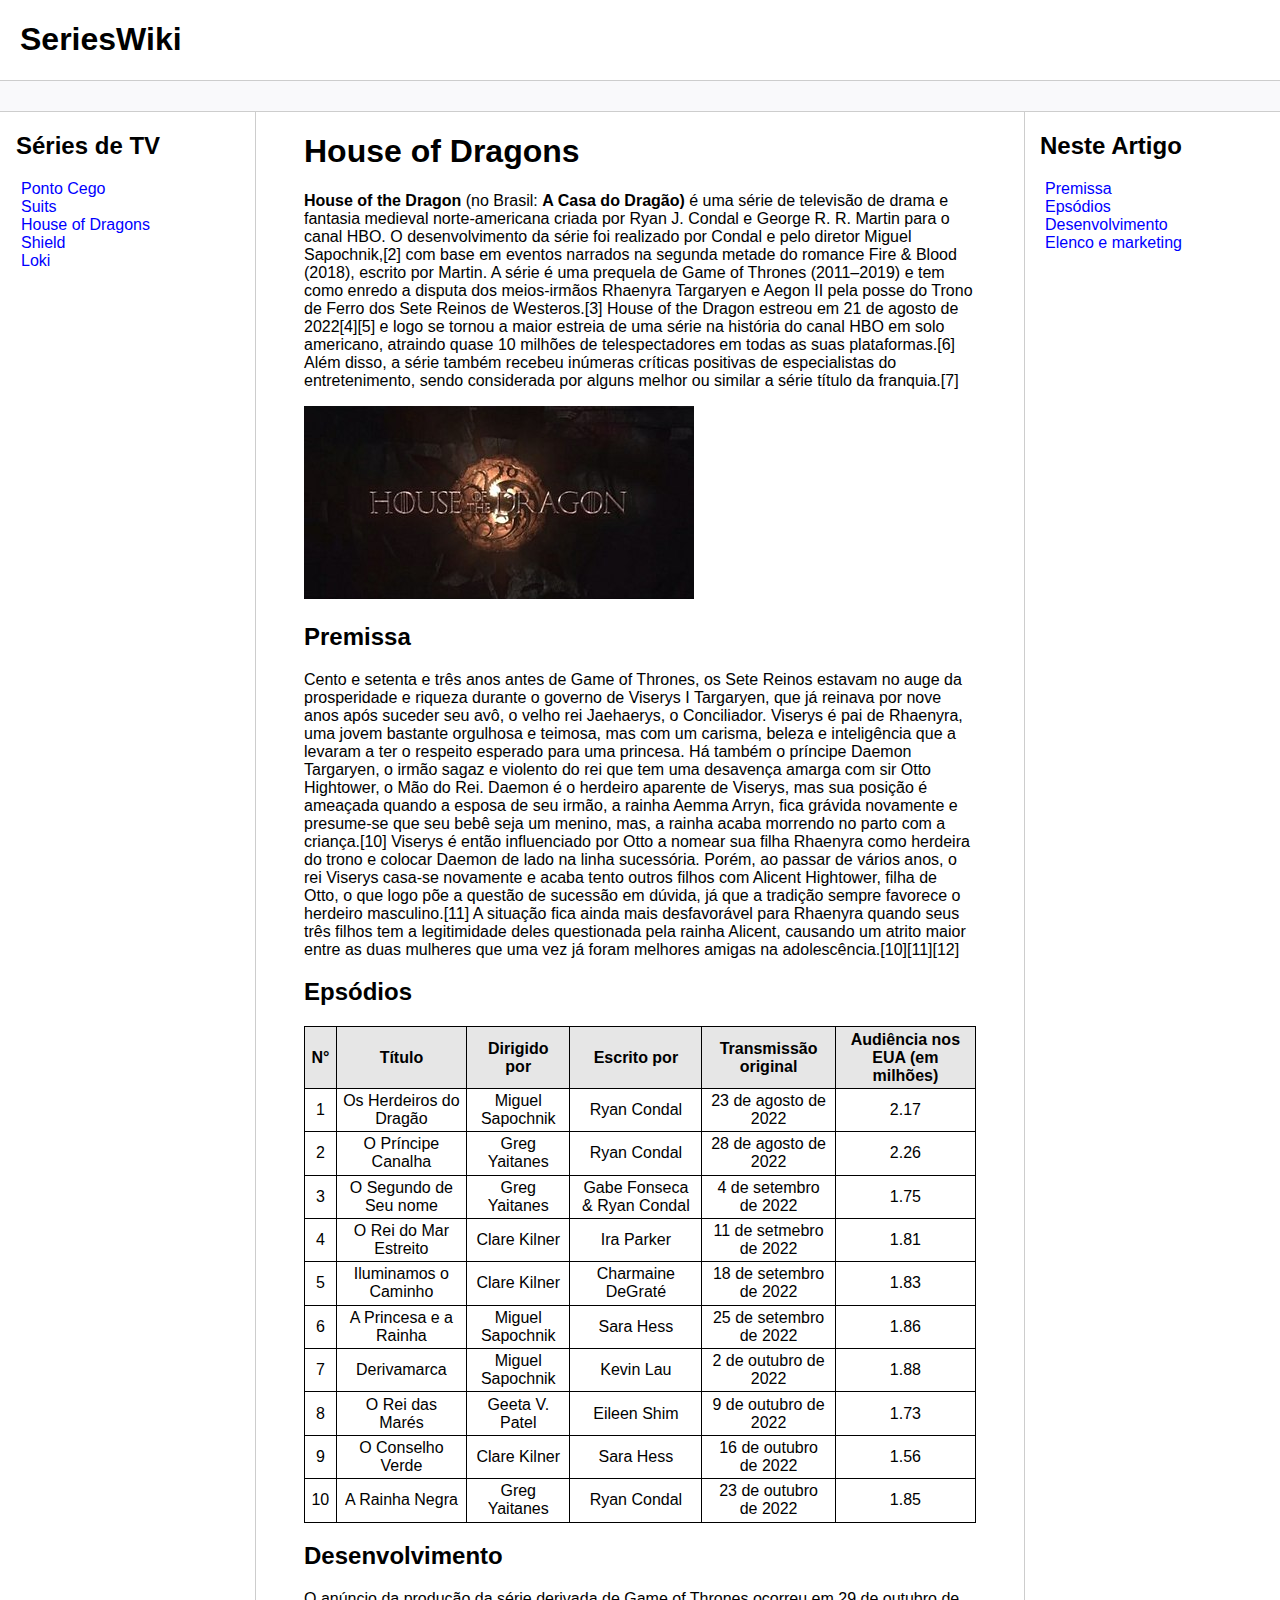
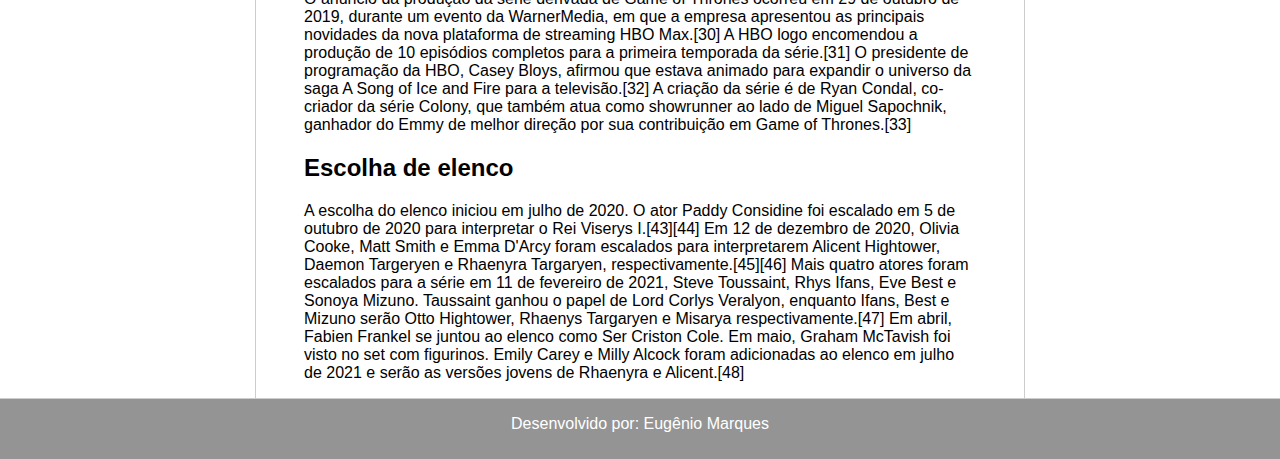
<file: House_of_dragons.html>
<!DOCTYPE html>
<html lang="pt-br">
<head>
    <meta charset="UTF-8">
    <meta http-equiv="X-UA-Compatible" content="IE=edge">
    <meta name="viewport" content="width=device-width, initial-scale=1.0">
    <title>House of Dragons</title>
    <link rel="stylesheet" href="assets/css/style.css">
</head>
<body>

    <header>
        <h1>SeriesWiki</h1>

    <div class="bar"></div>


    <div class="content">
        <nav class="sidebar">
            <h2>Séries de TV</h2>
            <ul>
                <li><a href="index.html">Ponto Cego</a></li>
                <li><a href="Suits.html">Suits</a></li>
                <li><a href="House_of_dragons.html">House of Dragons</a></li>
                <li><a href="Shield.html">Shield</a></li>
                <li><a href="Loki.html">Loki</a></li>
            </ul>
        </nav>

        <main>
            <h1>House of Dragons</h1>
            <p> <b>House of the Dragon</b> (no Brasil: <b>A Casa do Dragão)</b> é uma série de televisão de drama e fantasia medieval norte-americana criada por Ryan J. Condal e George R. R. Martin para o canal HBO. O desenvolvimento da série foi realizado por Condal e pelo diretor Miguel Sapochnik,[2] com base em eventos narrados na segunda metade do romance Fire & Blood (2018), escrito por Martin. A série é uma prequela de Game of Thrones (2011–2019) e tem como enredo a disputa dos meios-irmãos Rhaenyra Targaryen e Aegon II pela posse do Trono de Ferro dos Sete Reinos de Westeros.[3] House of the Dragon estreou em 21 de agosto de 2022[4][5] e logo se tornou a maior estreia de uma série na história do canal HBO em solo americano, atraindo quase 10 milhões de telespectadores em todas as suas plataformas.[6] Além disso, a série também recebeu inúmeras críticas positivas de especialistas do entretenimento, sendo considerada por alguns melhor ou similar a série título da franquia.[7]
            </p>
            <img src="assets/images/House_of_dragons.jpg" alt="Imagem da abertura de house of dragon">
            <h2 id="premissa">Premissa</h2>
            <p>Cento e setenta e três anos antes de Game of Thrones, os Sete Reinos estavam no auge da prosperidade e riqueza durante o governo de Viserys I Targaryen, que já reinava por nove anos após suceder seu avô, o velho rei Jaehaerys, o Conciliador. Viserys é pai de Rhaenyra, uma jovem bastante orgulhosa e teimosa, mas com um carisma, beleza e inteligência que a levaram a ter o respeito esperado para uma princesa. Há também o príncipe Daemon Targaryen, o irmão sagaz e violento do rei que tem uma desavença amarga com sir Otto Hightower, o Mão do Rei. Daemon é o herdeiro aparente de Viserys, mas sua posição é ameaçada quando a esposa de seu irmão, a rainha Aemma Arryn, fica grávida novamente e presume-se que seu bebê seja um menino, mas, a rainha acaba morrendo no parto com a criança.[10] Viserys é então influenciado por Otto a nomear sua filha Rhaenyra como herdeira do trono e colocar Daemon de lado na linha sucessória. Porém, ao passar de vários anos, o rei Viserys casa-se novamente e acaba tento outros filhos com Alicent Hightower, filha de Otto, o que logo põe a questão de sucessão em dúvida, já que a tradição sempre favorece o herdeiro masculino.[11] A situação fica ainda mais desfavorável para Rhaenyra quando seus três filhos tem a legitimidade deles questionada pela rainha Alicent, causando um atrito maior entre as duas mulheres que uma vez já foram melhores amigas na adolescência.[10][11][12]</p>
            <h2 id="epsodios">Epsódios</h2>

            <table>
               <thead>
                <tr>
                    <th>N°</th>
                    <th >Título</th>
                    <th >Dirigido por</th>
                    <th >Escrito por</th>
                    <th >Transmissão original</th>
                    <th >Audiência nos EUA (em milhões)</th>
                </tr>
               </thead>

               <tbody>
                <tr>
                    <td>1</td>
                    <td>Os Herdeiros do Dragão</td>
                    <td>Miguel Sapochnik</td>
                    <td>Ryan Condal</td>
                    <td>23 de agosto de 2022</td>
                    <td>2.17</td>
                </tr>
                <tr>
                    <td>2</td>
                    <td>O Príncipe Canalha</td>
                    <td>Greg Yaitanes</td>
                    <td>Ryan Condal</td>
                    <td>28 de agosto de 2022</td>
                    <td>2.26</td>
                </tr>
                <tr>
                    <td>3</td>
                    <td>O Segundo de Seu nome</td>
                    <td>Greg Yaitanes</td>
                    <td>Gabe Fonseca & Ryan Condal</td>
                    <td>4 de setembro de 2022</td>
                    <td>1.75</td>
                </tr>
                <tr>
                    <td>4</td>
                    <td>O Rei do Mar Estreito</td>
                    <td>Clare Kilner</td>
                    <td>Ira Parker</td>
                    <td>11 de setmebro de 2022</td>
                    <td>1.81</td>
                </tr>
                <tr>
                    <td>5</td>
                    <td>Iluminamos o Caminho</td>
                    <td>Clare Kilner</td>
                    <td>Charmaine DeGraté</td>
                    <td>18 de setembro de 2022</td>
                    <td>1.83</td>
                </tr>
                <tr>
                    <td>6</td>
                    <td>A Princesa e a Rainha</td>
                    <td>Miguel Sapochnik</td>
                    <td>Sara Hess</td>
                    <td>25 de setembro de 2022</td>
                    <td>1.86</td>
                </tr>
                <tr>
                    <td>7</td>
                    <td>Derivamarca</td>
                    <td>Miguel Sapochnik</td>
                    <td>Kevin Lau</td>
                    <td>2 de outubro de 2022</td>
                    <td>1.88</td>
                </tr>
                <tr>
                    <td>8</td>
                    <td>O Rei das Marés</td>
                    <td>Geeta V. Patel</td>
                    <td>Eileen Shim</td>
                    <td>9 de outubro de 2022</td>
                    <td>1.73</td>
                </tr>
                <tr>
                    <td>9</td>
                    <td>O Conselho Verde</td>
                    <td>Clare Kilner</td>
                    <td>Sara Hess</td>
                    <td>16 de outubro de 2022</td>
                    <td>1.56</td>
                </tr>
                <tr>
                    <td>10</td>
                    <td>A Rainha Negra</td>
                    <td>Greg Yaitanes</td>
                    <td>Ryan Condal</td>
                    <td>23 de outubro de 2022</td>
                    <td>1.85</td>
                </tr>
                
               </tbody> 
            </table>

            <h2 id="desenvolvimento">Desenvolvimento</h2>
            <p>O anúncio da produção da série derivada de Game of Thrones ocorreu em 29 de outubro de 2019, durante um evento da WarnerMedia, em que a empresa apresentou as principais novidades da nova plataforma de streaming HBO Max.[30] A HBO logo encomendou a produção de 10 episódios completos para a primeira temporada da série.[31] O presidente de programação da HBO, Casey Bloys, afirmou que estava animado para expandir o universo da saga A Song of Ice and Fire para a televisão.[32] A criação da série é de Ryan Condal, co-criador da série Colony, que também atua como showrunner ao lado de Miguel Sapochnik, ganhador do Emmy de melhor direção por sua contribuição em Game of Thrones.[33]
            <h2 id="elenco">Escolha de elenco</h2>
            <p>A escolha do elenco iniciou em julho de 2020. O ator Paddy Considine foi escalado em 5 de outubro de 2020 para interpretar o Rei Viserys I.[43][44] Em 12 de dezembro de 2020, Olivia Cooke, Matt Smith e Emma D'Arcy foram escalados para interpretarem Alicent Hightower, Daemon Targeryen e Rhaenyra Targaryen, respectivamente.[45][46] Mais quatro atores foram escalados para a série em 11 de fevereiro de 2021, Steve Toussaint, Rhys Ifans, Eve Best e Sonoya Mizuno. Taussaint ganhou o papel de Lord Corlys Veralyon, enquanto Ifans, Best e Mizuno serão Otto Hightower, Rhaenys Targaryen e Misarya respectivamente.[47] Em abril, Fabien Frankel se juntou ao elenco como Ser Criston Cole. Em maio, Graham McTavish foi visto no set com figurinos. Emily Carey e Milly Alcock foram adicionadas ao elenco em julho de 2021 e serão as versões jovens de Rhaenyra e Alicent.[48]
        </main>

        <nav class="anchors">
            <h2>Neste Artigo</h2>
            <ul>
                <li><a href="#premissa">Premissa</a></li>
                <li><a href="#epsodios">Epsódios</a></li>
                <li><a href="#desenvolvimento">Desenvolvimento</a></li>
                <li><a href="#elenco">Elenco e marketing</a></li>
            </ul>
        </nav>

    </div>


    <footer class="footer">
        <p>Desenvolvido por: Eugênio Marques</p>
    </footer>

</body>
</html>
</file>
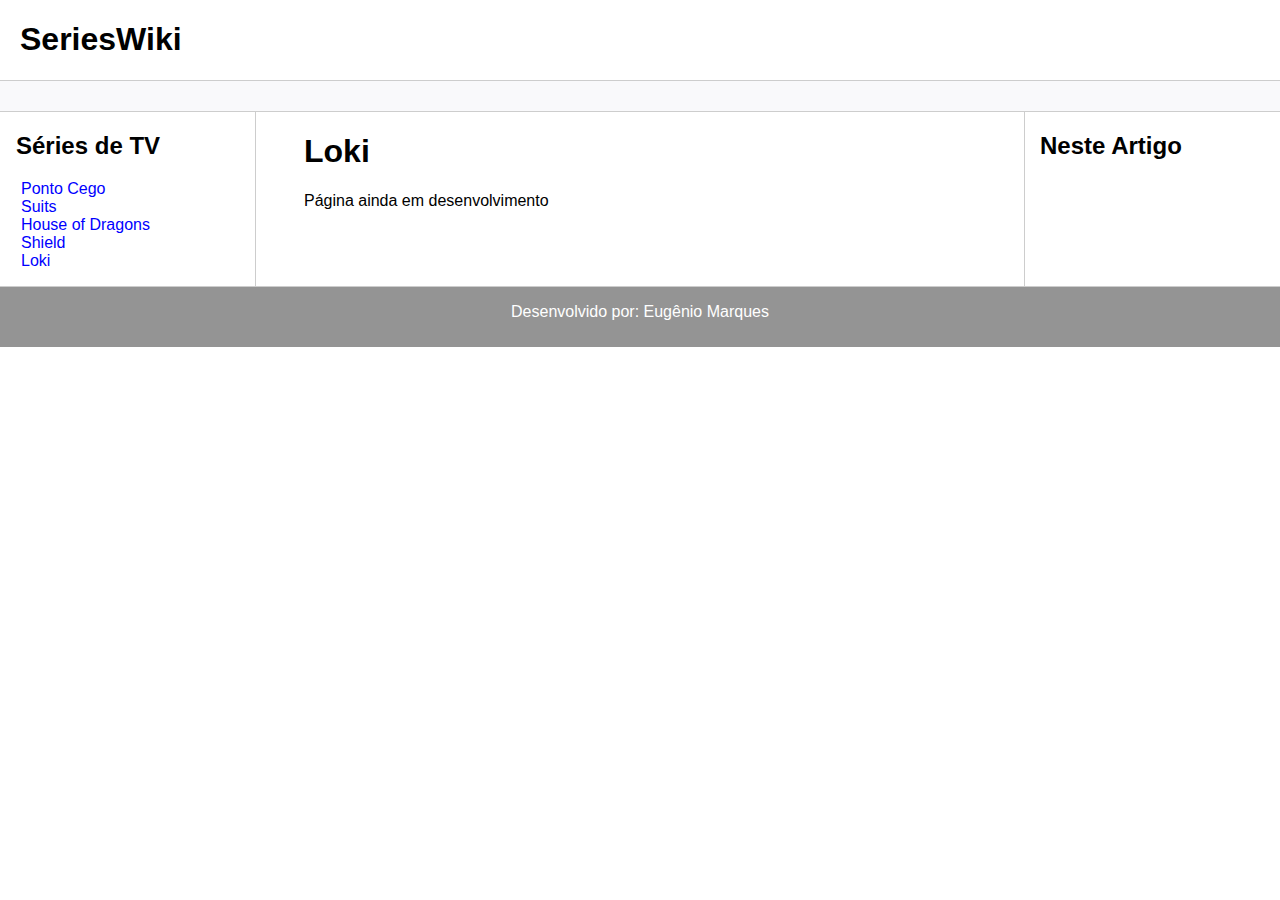
<file: Loki.html>
<!DOCTYPE html>
<html lang="pt-br">
<head>
    <meta charset="UTF-8">
    <meta http-equiv="X-UA-Compatible" content="IE=edge">
    <meta name="viewport" content="width=device-width, initial-scale=1.0">
    <title>Suits</title>
    <link rel="stylesheet" href="assets/css/style.css">
</head>
<body>

    <header>
        <h1>SeriesWiki</h1>

    <div class="bar"></div>


    <div class="content">
        <nav class="sidebar">
            <h2>Séries de TV</h2>
            <ul>
                <li><a href="index.html">Ponto Cego</a></li>
                <li><a href="Suits.html">Suits</a></li>
                <li><a href="House_of_dragons.html">House of Dragons</a></li>
                <li><a href="Shield.html">Shield</a></li>
                <li><a href="Loki.html">Loki</a></li>
            </ul>
        </nav>

        <main>
            <h1>Loki</h1>
            <p>Página ainda em desenvolvimento</p>
            
        </main>

        <nav class="anchors">
            <h2>Neste Artigo</h2>
            <ul>

            </ul>
        </nav>

    </div>


    <footer class="footer">
        <p>Desenvolvido por: Eugênio Marques</p>
    </footer>

</body>
</html>
</file>
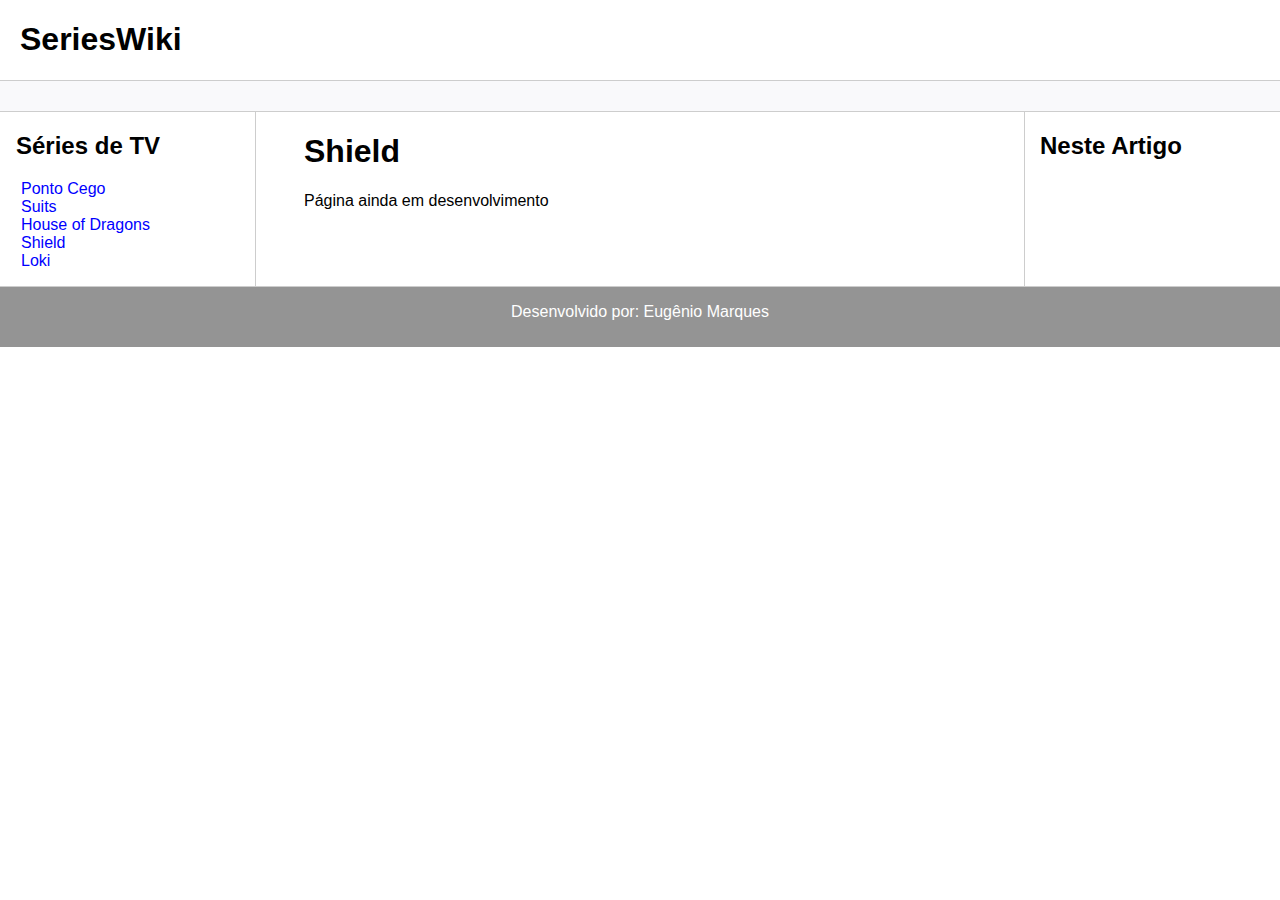
<file: Shield.html>
<!DOCTYPE html>
<html lang="pt-br">
<head>
    <meta charset="UTF-8">
    <meta http-equiv="X-UA-Compatible" content="IE=edge">
    <meta name="viewport" content="width=device-width, initial-scale=1.0">
    <title>Suits</title>
    <link rel="stylesheet" href="assets/css/style.css">
</head>
<body>

    <header>
        <h1>SeriesWiki</h1>

    <div class="bar"></div>


    <div class="content">
        <nav class="sidebar">
            <h2>Séries de TV</h2>
            <ul>
                <li><a href="index.html">Ponto Cego</a></li>
                <li><a href="Suits.html">Suits</a></li>
                <li><a href="House_of_dragons.html">House of Dragons</a></li>
                <li><a href="Shield.html">Shield</a></li>
                <li><a href="Loki.html">Loki</a></li>
            </ul>
        </nav>

        <main>
            <h1>Shield</h1>
            <p>Página ainda em desenvolvimento</p>
            
        </main>

        <nav class="anchors">
            <h2>Neste Artigo</h2>
            <ul>

            </ul>
        </nav>

    </div>


    <footer class="footer">
        <p>Desenvolvido por: Eugênio Marques</p>
    </footer>

</body>
</html>
</file>
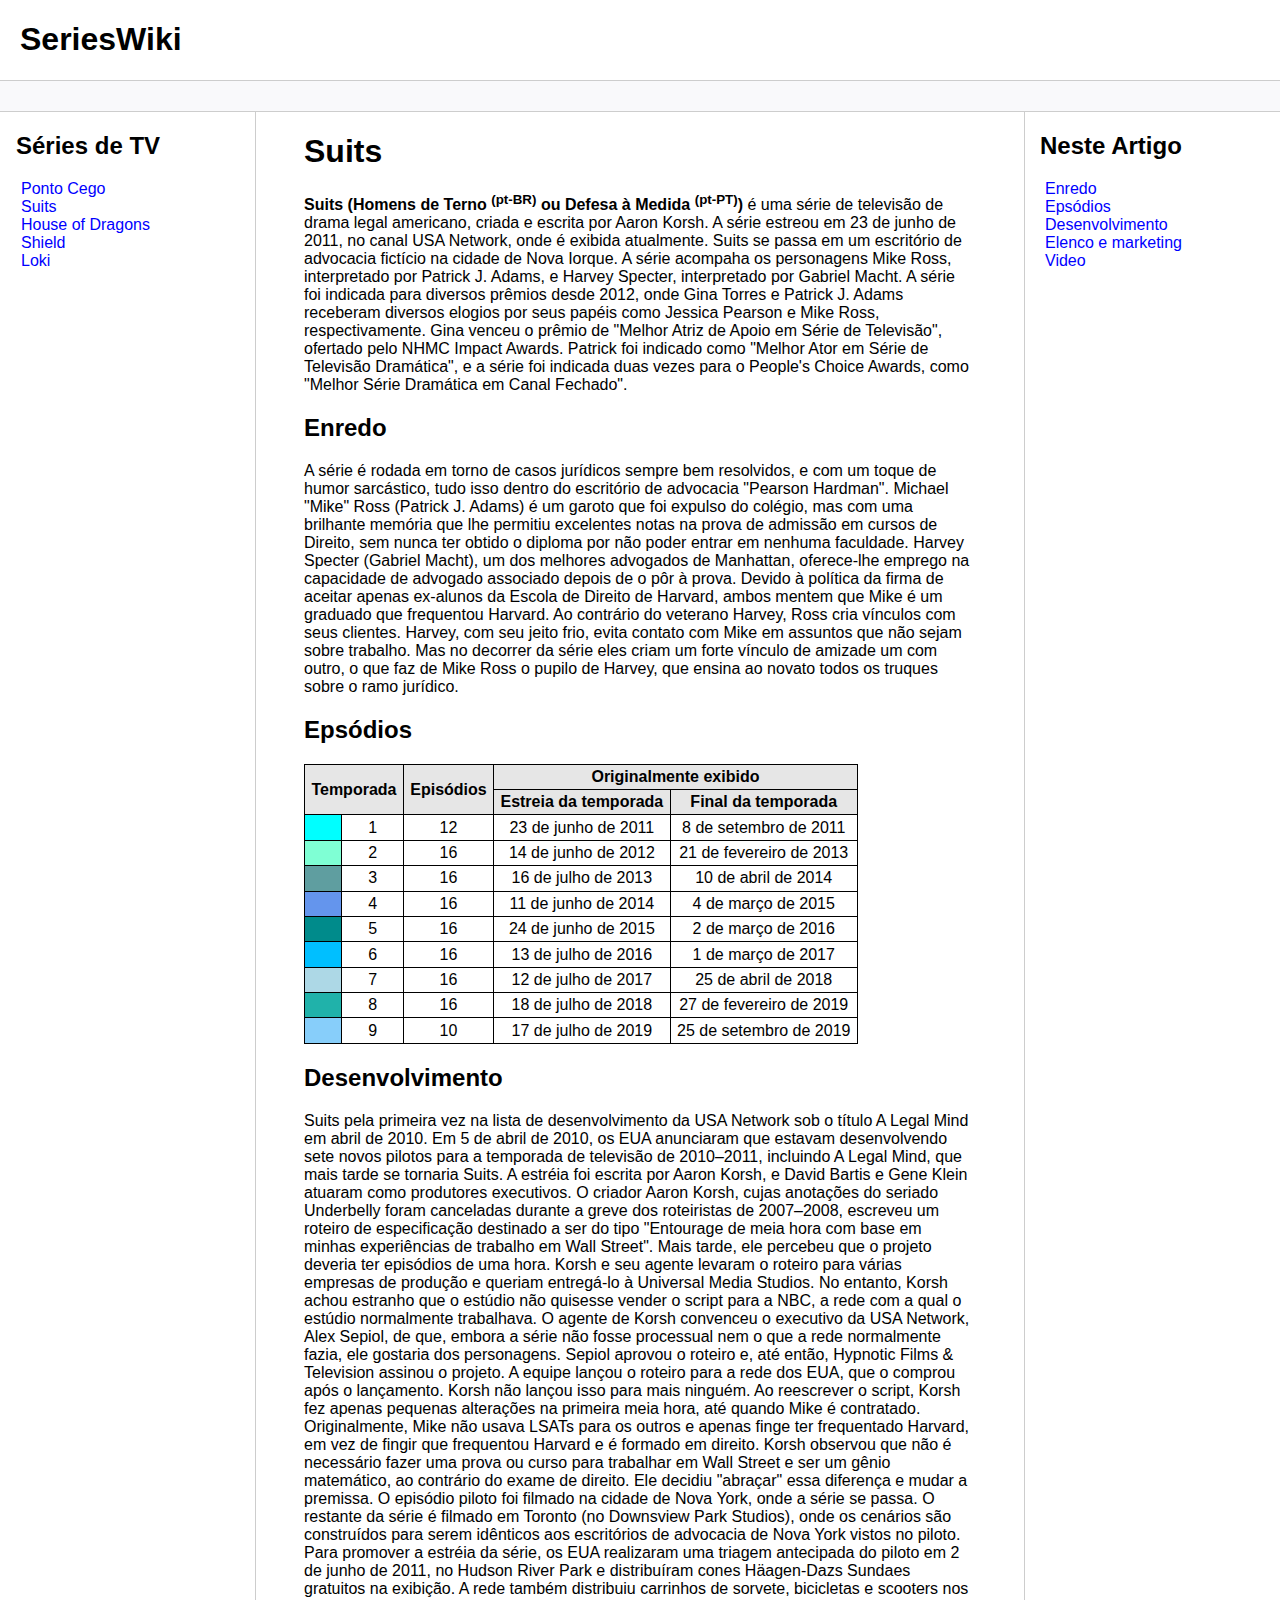
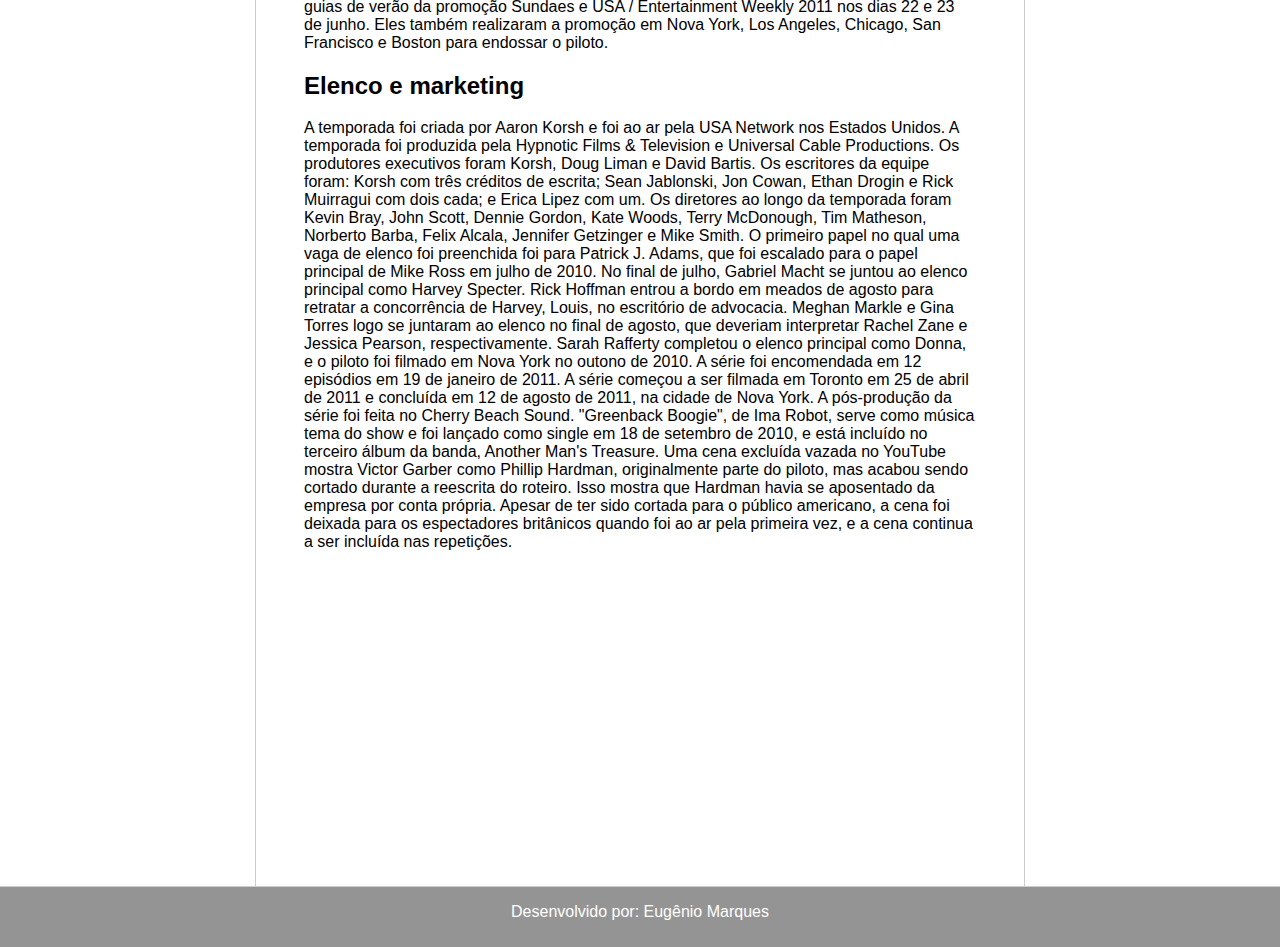
<file: Suits.html>
<!DOCTYPE html>
<html lang="pt-br">
<head>
    <meta charset="UTF-8">
    <meta http-equiv="X-UA-Compatible" content="IE=edge">
    <meta name="viewport" content="width=device-width, initial-scale=1.0">
    <title>Suits</title>
    <link rel="stylesheet" href="assets/css/style.css">
</head>
<body>

    <header>
        <h1>SeriesWiki</h1>

    <div class="bar"></div>


    <div class="content">
        <nav class="sidebar">
            <h2>Séries de TV</h2>
            <ul>
                <li><a href="index.html">Ponto Cego</a></li>
                <li><a href="Suits.html">Suits</a></li>
                <li><a href="House_of_dragons.html">House of Dragons</a></li>
                <li><a href="Shield.html">Shield</a></li>
                <li><a href="Loki.html">Loki</a></li>
            </ul>
        </nav>

        <main>
            <h1>Suits</h1>
            <p> <b>Suits (Homens de Terno <sup>(pt-BR)</sup> ou Defesa à Medida <sup>(pt-PT)</sup>)</b> é uma série de televisão de drama legal americano, criada e escrita por Aaron Korsh. A série estreou em 23 de junho de 2011, no canal USA Network, onde é exibida atualmente. Suits se passa em um escritório de advocacia fictício na cidade de Nova Iorque. A série acompaha os personagens Mike Ross, interpretado por Patrick J. Adams, e Harvey Specter, interpretado por Gabriel Macht.
                A série foi indicada para diversos prêmios desde 2012, onde Gina Torres e Patrick J. Adams receberam diversos elogios por seus papéis como Jessica Pearson e Mike Ross, respectivamente. Gina venceu o prêmio de "Melhor Atriz de Apoio em Série de Televisão", ofertado pelo NHMC Impact Awards. Patrick foi indicado como "Melhor Ator em Série de Televisão Dramática", e a série foi indicada duas vezes para o People's Choice Awards, como "Melhor Série Dramática em Canal Fechado".
            <h2 id="enredo">Enredo</h2>
            <p>A série é rodada em torno de casos jurídicos sempre bem resolvidos, e com um toque de humor sarcástico, tudo isso dentro do escritório de advocacia "Pearson Hardman". Michael "Mike" Ross (Patrick J. Adams) é um garoto que foi expulso do colégio, mas com uma brilhante memória que lhe permitiu excelentes notas na prova de admissão em cursos de Direito, sem nunca ter obtido o diploma por não poder entrar em nenhuma faculdade. Harvey Specter (Gabriel Macht), um dos melhores advogados de Manhattan, oferece-lhe emprego na capacidade de advogado associado depois de o pôr à prova. Devido à política da firma de aceitar apenas ex-alunos da Escola de Direito de Harvard, ambos mentem que Mike é um graduado que frequentou Harvard. Ao contrário do veterano Harvey, Ross cria vínculos com seus clientes. Harvey, com seu jeito frio, evita contato com Mike em assuntos que não sejam sobre trabalho. Mas no decorrer da série eles criam um forte vínculo de amizade um com outro, o que faz de Mike Ross o pupilo de Harvey, que ensina ao novato todos os truques sobre o ramo jurídico.</p>
            <h2 id="epsodios">Epsódios</h2>

            <table>
               <thead>
                <tr>
                    <th rowspan="2" colspan="2">Temporada</th>
                    <th rowspan="2" colspan="2">Episódios</th>
                    <th rowspan="1" colspan="2">Originalmente exibido</th>
                </tr>
                <tr>
                    <th>Estreia da temporada</th>
                    <th>Final da temporada</th>
                </tr>
               </thead>

               <tbody>
                <tr>
                    <td style="background-color: aqua;"></td>
                    <td>1</td>
                    <td colspan="2">12</td>
                    <td>23 de junho de 2011</td>
                    <td>8 de setembro de 2011</td>
                </tr>
                <tr>
                    <td style="background-color: aquamarine;"></td>
                    <td>2</td>
                    <td colspan="2">16</td>
                    <td>14 de junho de 2012</td>
                    <td>21 de fevereiro de 2013</td>
                </tr>
                <tr>
                    <td style="background-color: cadetblue;"></td>
                    <td>3</td>
                    <td colspan="2">16</td>
                    <td>16 de julho de 2013</td>
                    <td>10 de abril de 2014</td>
                </tr>
                <tr>
                    <td style="background-color: cornflowerblue;"></td>
                    <td>4</td>
                    <td colspan="2">16</td>
                    <td>11 de junho de 2014</td>
                    <td>4 de março de 2015</td>
                </tr>
                <tr>
                    <td style="background-color: darkcyan;"></td>
                    <td>5</td>
                    <td colspan="2">16</td>
                    <td>24 de junho de 2015</td>
                    <td>2 de março de 2016</td>
                </tr>
                <tr>
                    <td style="background-color:deepskyblue;"></td>
                    <td>6</td>
                    <td colspan="2">16</td>
                    <td>13 de julho de 2016</td>
                    <td>1 de março de 2017</td>
                </tr>
                <tr>
                    <td style="background-color: lightblue;"></td>
                    <td>7</td>
                    <td colspan="2">16</td>
                    <td>12 de julho de 2017	</td>
                    <td>25 de abril de 2018</td>
                </tr>
                <tr>
                    <td style="background-color: lightseagreen;"></td>
                    <td>8</td>
                    <td colspan="2">16</td>
                    <td>18 de julho de 2018</td>
                    <td>27 de fevereiro de 2019</td>
                </tr>
                <tr>
                    <td style="background-color: lightskyblue;"></td>
                    <td>9</td>
                    <td colspan="2">10</td>
                    <td>17 de julho de 2019</td>
                    <td>25 de setembro de 2019</td>
                </tr>
               </tbody> 
            </table>

            <h2 id="desenvolvimento">Desenvolvimento</h2>
            <p>Suits pela primeira vez na lista de desenvolvimento da USA Network sob o título A Legal Mind em abril de 2010. Em 5 de abril de 2010, os EUA anunciaram que estavam desenvolvendo sete novos pilotos para a temporada de televisão de 2010–2011, incluindo A Legal Mind, que mais tarde se tornaria Suits. A estréia foi escrita por Aaron Korsh, e David Bartis e Gene Klein atuaram como produtores executivos.

                O criador Aaron Korsh, cujas anotações do seriado Underbelly foram canceladas durante a greve dos roteiristas de 2007–2008, escreveu um roteiro de especificação destinado a ser do tipo "Entourage de meia hora com base em minhas experiências de trabalho em Wall Street". Mais tarde, ele percebeu que o projeto deveria ter episódios de uma hora. Korsh e seu agente levaram o roteiro para várias empresas de produção e queriam entregá-lo à Universal Media Studios. No entanto, Korsh achou estranho que o estúdio não quisesse vender o script para a NBC, a rede com a qual o estúdio normalmente trabalhava. O agente de Korsh convenceu o executivo da USA Network, Alex Sepiol, de que, embora a série não fosse processual nem o que a rede normalmente fazia, ele gostaria dos personagens. Sepiol aprovou o roteiro e, até então, Hypnotic Films & Television assinou o projeto. A equipe lançou o roteiro para a rede dos EUA, que o comprou após o lançamento. Korsh não lançou isso para mais ninguém. Ao reescrever o script, Korsh fez apenas pequenas alterações na primeira meia hora, até quando Mike é contratado. Originalmente, Mike não usava LSATs para os outros e apenas finge ter frequentado Harvard, em vez de fingir que frequentou Harvard e é formado em direito. Korsh observou que não é necessário fazer uma prova ou curso para trabalhar em Wall Street e ser um gênio matemático, ao contrário do exame de direito. Ele decidiu "abraçar" essa diferença e mudar a premissa.
                
                O episódio piloto foi filmado na cidade de Nova York, onde a série se passa. O restante da série é filmado em Toronto (no Downsview Park Studios), onde os cenários são construídos para serem idênticos aos escritórios de advocacia de Nova York vistos no piloto. Para promover a estréia da série, os EUA realizaram uma triagem antecipada do piloto em 2 de junho de 2011, no Hudson River Park e distribuíram cones Häagen-Dazs Sundaes gratuitos na exibição. A rede também distribuiu carrinhos de sorvete, bicicletas e scooters nos guias de verão da promoção Sundaes e USA / Entertainment Weekly 2011 nos dias 22 e 23 de junho. Eles também realizaram a promoção em Nova York, Los Angeles, Chicago, San Francisco e Boston para endossar o piloto.</p>
            <h2 id="elenco">Elenco e marketing</h2>
            <p>A temporada foi criada por Aaron Korsh e foi ao ar pela USA Network nos Estados Unidos. A temporada foi produzida pela Hypnotic Films & Television e Universal Cable Productions. Os produtores executivos foram Korsh, Doug Liman e David Bartis. Os escritores da equipe foram: Korsh com três créditos de escrita; Sean Jablonski, Jon Cowan, Ethan Drogin e Rick Muirragui com dois cada; e Erica Lipez com um. Os diretores ao longo da temporada foram Kevin Bray, John Scott, Dennie Gordon, Kate Woods, Terry McDonough, Tim Matheson, Norberto Barba, Felix Alcala, Jennifer Getzinger e Mike Smith. O primeiro papel no qual uma vaga de elenco foi preenchida foi para Patrick J. Adams, que foi escalado para o papel principal de Mike Ross em julho de 2010. No final de julho, Gabriel Macht se juntou ao elenco principal como Harvey Specter. Rick Hoffman entrou a bordo em meados de agosto para retratar a concorrência de Harvey, Louis, no escritório de advocacia. Meghan Markle e Gina Torres logo se juntaram ao elenco no final de agosto, que deveriam interpretar Rachel Zane e Jessica Pearson, respectivamente. Sarah Rafferty completou o elenco principal como Donna, e o piloto foi filmado em Nova York no outono de 2010.

                A série foi encomendada em 12 episódios em 19 de janeiro de 2011. A série começou a ser filmada em Toronto em 25 de abril de 2011 e concluída em 12 de agosto de 2011, na cidade de Nova York. A pós-produção da série foi feita no Cherry Beach Sound. "Greenback Boogie", de Ima Robot, serve como música tema do show e foi lançado como single em 18 de setembro de 2010, e está incluído no terceiro álbum da banda, Another Man's Treasure.
                
                Uma cena excluída vazada no YouTube mostra Victor Garber como Phillip Hardman, originalmente parte do piloto, mas acabou sendo cortado durante a reescrita do roteiro. Isso mostra que Hardman havia se aposentado da empresa por conta própria. Apesar de ter sido cortada para o público americano, a cena foi deixada para os espectadores britânicos quando foi ao ar pela primeira vez, e a cena continua a ser incluída nas repetições.</p>
        
            <iframe id="video" center width="560" height="315" src="https://www.youtube.com/embed/Ab2YIbP5xw8?si=g7DWakVfBnxjpldY" title="YouTube video player" frameborder="0" allow="accelerometer; autoplay; clipboard-write; encrypted-media; gyroscope; picture-in-picture; web-share" allowfullscreen></iframe>
        </main>

        <nav class="anchors">
            <h2>Neste Artigo</h2>
            <ul>
                <li><a href="#enredo">Enredo</a></li>
                <li><a href="#epsodios">Epsódios</a></li>
                <li><a href="#desenvolvimento">Desenvolvimento</a></li>
                <li><a href="#elenco">Elenco e marketing</a></li>
                <li><a href="#video">Video</a></li>
            </ul>
        </nav>

    </div>


    <footer class="footer">
        <p>Desenvolvido por: Eugênio Marques</p>
    </footer>

</body>
</html>
</file>
<file: assets/css/style.css>
body, html {
    margin: 0;
    padding: 0;
    font-family: 'Segoe UI', Tahoma, Geneva, Verdana, sans-serif;
}
ul { list-style: none; padding-left: 5px; }
a { color:blue; text-decoration: none;}
.bar {
    background-color: #f9f9fb;
    padding:15px;
    border-top: solid 1px #cdcdcd;
    border-bottom: solid 1px #cdcdcd;
}
.content {
    max-width: 1440px;
    margin: auto;
    grid-gap: 3rem;
    display: grid;
    gap: 3rem;
    grid-template-areas: "sidebar main anchors";
    grid-template-columns: minmax(0,15rem) minmax(0,2.5fr) minmax(0,15rem);
    padding-left: 1rem;
    padding-right: 1rem;
}
.footer {
    text-align: center;
    min-height: 60px;
    border-top: solid 1px #cdcdcd;
    background-color: #949494;
    color: #fff;
}
.anchors {
    border-left: solid 1px #cdcdcd;
    padding-left: 15px;
}
.sidebar {
    border-right: solid 1px #cdcdcd;
}
figure {
    text-align: center;
}


header > h1 {
    padding-left: 20px;
}

table {
    text-align: center;
    border-collapse: collapse;
}

td {
    border: solid 1px;
    padding:0.2em 0.4em;
}

table th {
    background-color: #e6e6e6;
    border: solid 1px;
    padding:0.2em 0.4em;
}
</file>
